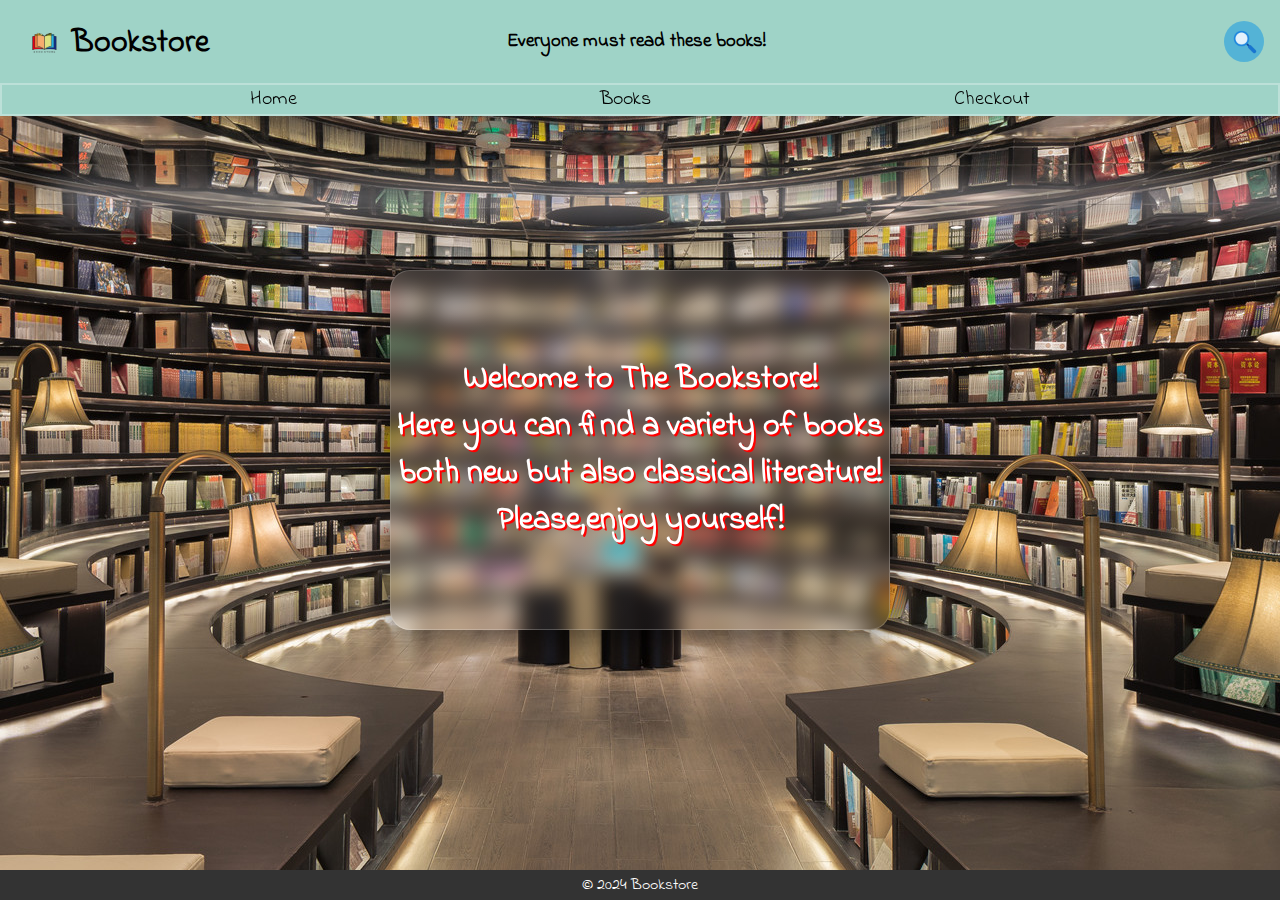
<file: home page/index.html>
<!DOCTYPE html>
<html lang="en">
  <head>
    <meta charset="UTF-8" />
    <meta name="viewport" content="width=device-width, initial-scale=1.0" />
    <title>The Bookstore</title>
    <link rel="preconnect" href="https://fonts.googleapis.com" />
    <link rel="preconnect" href="https://fonts.gstatic.com" crossorigin />
    <link
      href="https://fonts.googleapis.com/css2?family=Indie+Flower&display=swap"
      rel="stylesheet"
    />
    <link rel="stylesheet" href="./styles.css" />
  </head>
  <body>
    <!-- Header -->
  <header>
      <h1><button id="logo-btn"><img id="logo-img" src="/images/logo.png" alt="logo-img"></button><span>Bookstore</span></h1>
      <h3 id="moto">Everyone must read these books!</h3>
      <label for="search-book">
        <input type="search" id="search-book">
        <img id="search-img" src="/images/search-icon.png">
      </label>
    </hr>
  </header>
  <!-- NavBar-->
  <section id="navbar">
    <nav class="nav-bar" >
    <ul class="nav-links" id="nav-links">
      <li><a href="./index.html">Home</a></li>
      <li><a href="/products page/index1.html">Books</a></li>
      <li><a href="/checkout page/checkout.html">Checkout</a></li>
    </ul>
  </nav>
</section>
<!-- Welcoming Message -->
  <div id="message"><h1>Welcome to The Bookstore!<br>Here you can find a variety of books <br> both new but also classical literature!<br> Please,enjoy yourself!</h1></div>
  <!-- Footer -->
    <footer>
      <p>&copy; 2024  Bookstore</p>
    </footer>
    <script type="module" src="./script.js"></script>
  </body>
</html>
</file>
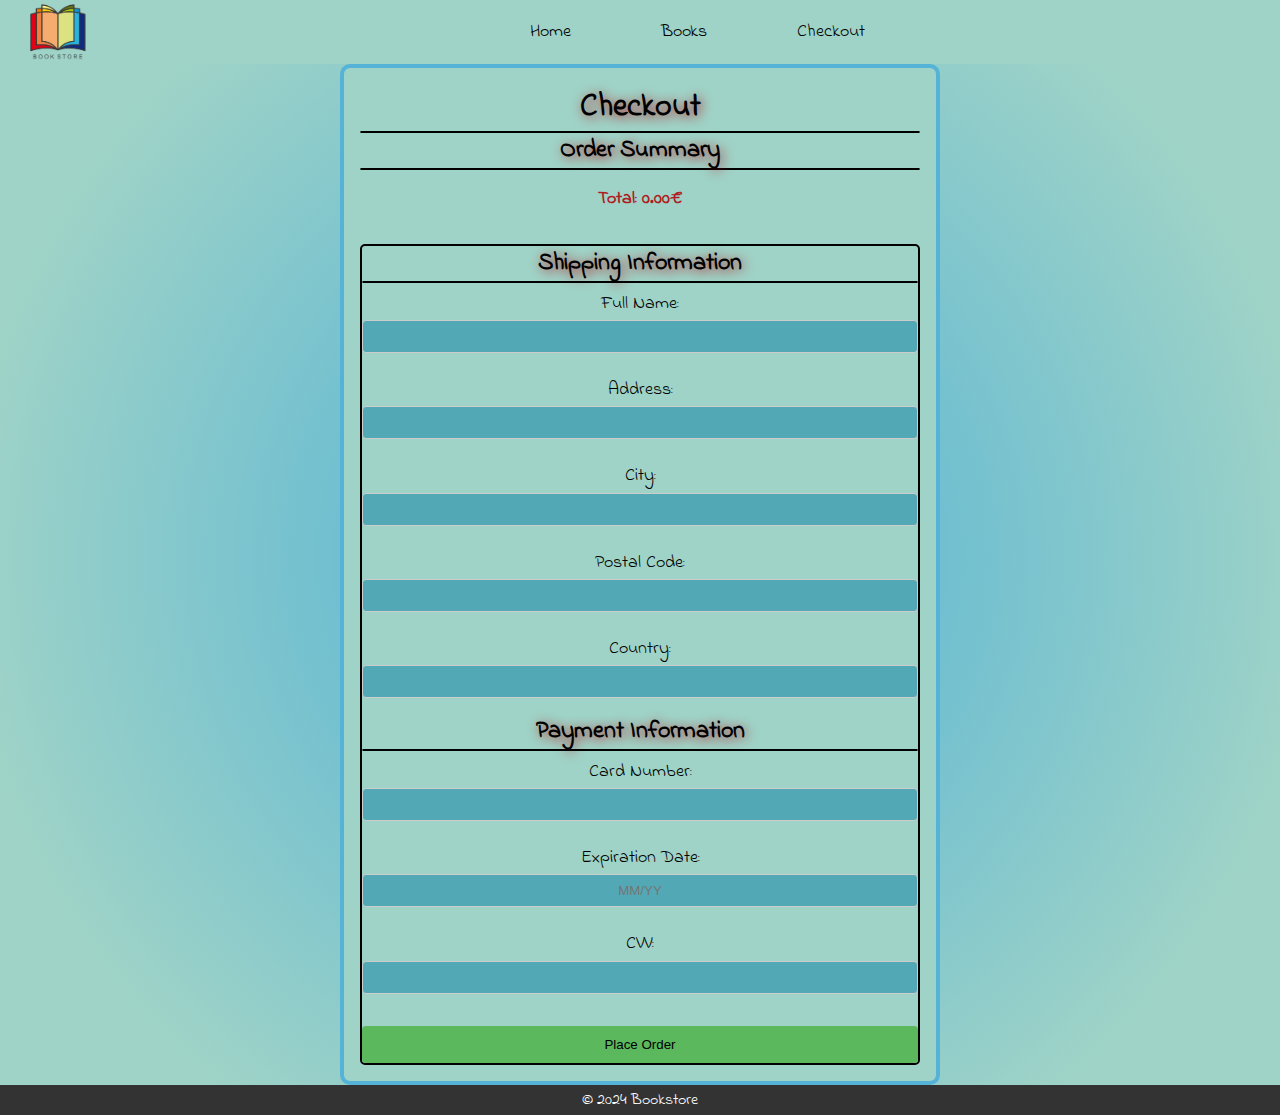
<file: checkout page/checkout.html>
<!DOCTYPE html>
<html lang="en">
  <head>
    <meta charset="UTF-8" />
    <meta name="viewport" content="width=device-width, initial-scale=1.0" />
    <link rel="preconnect" href="https://fonts.googleapis.com" />
    <link rel="preconnect" href="https://fonts.gstatic.com" crossorigin />
    <link
      href="https://fonts.googleapis.com/css2?family=Indie+Flower&display=swap"
      rel="stylesheet"
    />
    <link rel="stylesheet" href="stylescheck.css" />
    <title>Checkout Page</title>
  </head>
  <body>
    <!-- Header -->
    <header>
      <div><img id="logo-img" src="/images/logo.png" alt="logo-img" /></div>
      <div>
        <nav class="nav-bar">
          <ul class="nav-links">
            <li><a href="/home page/index.html">Home</a></li>
            <li><a href="/products page/index1.html">Books</a></li>
            <li><a href="#">Checkout</a></li>
          </ul>
        </nav>
      </div>
      <div></div>
    </header>

    <!-- Checkout Form -->
    <main>
      <h1>Checkout</h1>
      <hr />
      <div id="checkout-summary">
        <h2>Order Summary</h2>
        <hr />
        <ul id="checkout-items"></ul>
        <p class="total">Total: <span id="checkout-total">0.00</span>€</p>
      </div>

      <form id="checkout-form">
        <h2>Shipping Information</h2>
        <hr />
        <label for="full-name">Full Name:</label>
        <input type="text" id="full-name" required />

        <label for="address">Address:</label>
        <input type="text" id="address" required />

        <label for="city">City:</label>
        <input type="text" id="city" required />

        <label for="postal-code">Postal Code:</label>
        <input type="number" id="postal-code" required />

        <label for="country">Country:</label>
        <input type="text" id="country" required />

        <h2>Payment Information</h2>
        <hr />
        <label for="card-number">Card Number:</label>
        <input type="text" id="card-number" required />

        <label for="expiration-date">Expiration Date:</label>
        <input type="text" id="expiration-date" placeholder="MM/YY" required />

        <label for="cvv">CVV:</label>
        <input type="text" id="cvv" required />

        <button type="submit">Place Order</button>
      </form>
    </main>

    <!-- Footer -->
    <footer>
      <p>&copy; 2024 Bookstore</p>
    </footer>

    <script src="checkoutscript.js"></script>
  </body>
</html>
</file>
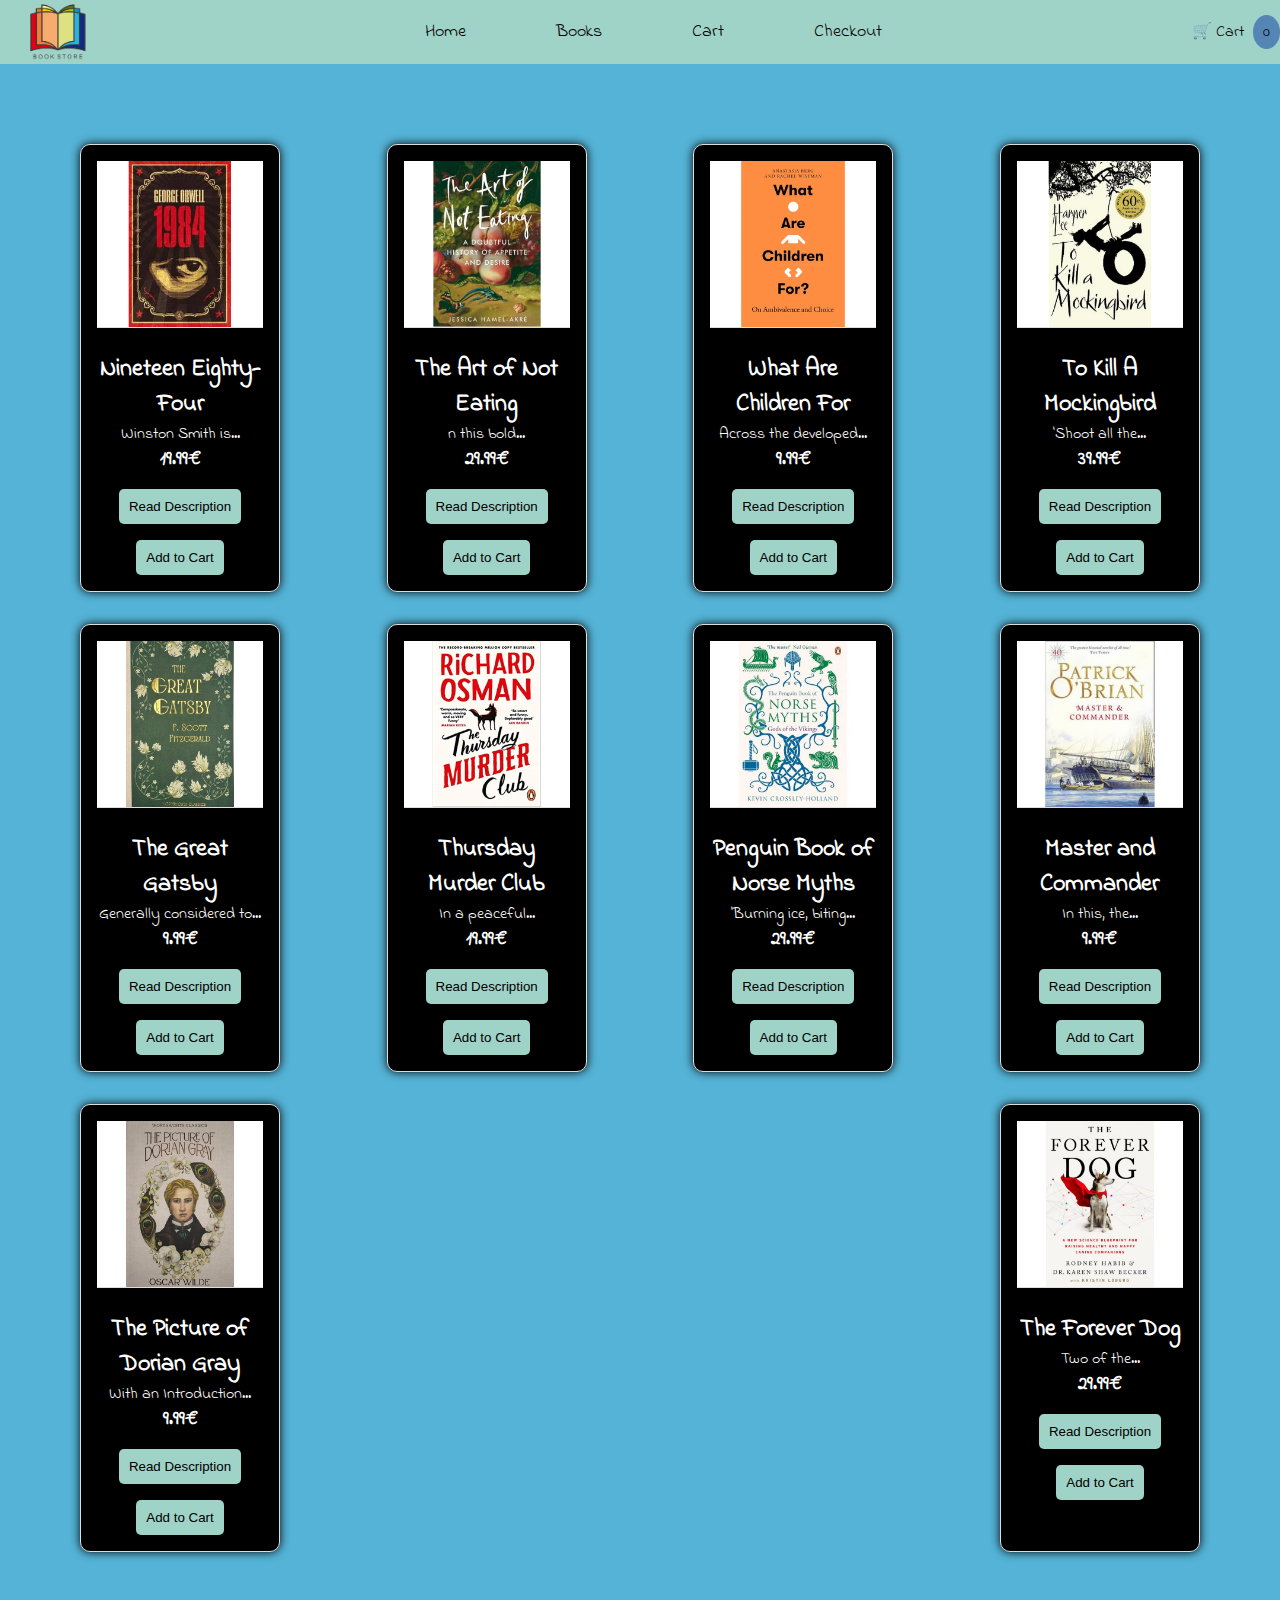
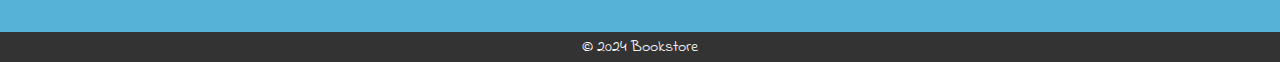
<file: products page/index1.html>
<!DOCTYPE html>
<html lang="en">
  <head>
    <meta charset="UTF-8" />
    <meta name="viewport" content="width=device-width, initial-scale=1.0" />
    <link rel="preconnect" href="https://fonts.googleapis.com" />
    <link rel="preconnect" href="https://fonts.gstatic.com" crossorigin />
    <link
      href="https://fonts.googleapis.com/css2?family=Indie+Flower&display=swap"
      rel="stylesheet"
    />
    <link rel="stylesheet" href="./styles1.css" />
    <title>Books Page</title>
  </head>
  <body>
    <!--Header-->
    <header>
      <div><img id="logo-img" src="/images/logo.png" alt="logo-img" /></div>
      <div>
        <nav class="nav-bar">
          <ul class="nav-links" id="nav-links">
            <li><a href="/home page/index.html">Home</a></li>
            <li><a href="/products page/index1.html">Books</a></li>
            <li>
              <a href="#" id="viewCart">Cart</a>
            </li>
            <li><a href="/checkout page/checkout.html">Checkout</a></li>
          </ul>
        </nav>
      </div>
      <div><span>🛒 Cart</span> <span id="cart-count">0</span></div>
    </header>
    <!--Books-->
    <main>
      <div class="books-list"></div>
    </main>
    <!--Description Modal-->
    <div id="description-modal" class="modal hidden">
      <div class="modal-content">
        <span class="close">&times;</span>
        <p id="modal-description"></p>
      </div>
    </div>
    <!--Cart Modal-->
    <div id="cart-modal" class="hidden">
      <div class="cart-content">
        <h2>Shopping Cart</h2>
        <ul id="cart-items"></ul>
        <p>Total: <span id="cart-total">0.00</span>€</p>
        <button id="checkout-button">
          <a href="/checkout page/checkout.html">Checkout</a>
        </button>
        <button id="close-cart">Close</button>
      </div>
    </div>
    <!-- Footer -->
    <footer>
      <p>&copy; 2024 Bookstore</p>
    </footer>
  </body>
  <script src="./script1.js" type="module"></script>
</html>
</file>
<file: home page/styles.css>
* {
  box-sizing: border-box;
  margin: 0;
  padding: 0;
}

body {
  display: flex;
  flex-direction: column;
  min-height: 100vh;
  background-image: url(/images/bookstore.jpg);
  background-position: center center;
  font-family: "Indie Flower", cursive;
  font-weight: 300;
  font-style: normal;
}
/*Header*/
header {
  background-color: #9fd3c7;
  color: #000000;
  padding: 1rem;
  margin-top: 0;
  display: flex;
  justify-content: space-between;
  align-items: center;
}
#logo-btn {
  position: relative;
  top: 0.5rem;
  background-color: #9fd3c7;
  border: none;
  margin: 0 0.2rem;
}
#logo-btn:hover {
  background-color: #000000;
  cursor: pointer;
}
#logo-img {
  background-color: #9fd3c7;
  width: 50px;
  height: 2.2rem;
}

#moto {
  position: relative;
  right: 5rem;
}

label {
  position: relative;
}
#search-book {
  background-color: #54b3d6;
  width: 0px;
  transition: width 1s, border-radius 1s;
  border-radius: 50%;
  border-color: transparent;
  outline: none;
  padding: 12px 20px 10px 16px;
  color: #54b3d6;
  cursor: pointer;
}
#search-book:focus {
  border-radius: 10%/20%;
  width: 100px;
  color: #000000;
}

#search-img {
  height: 30px;
  display: inline-block;
  position: absolute;
  right: 4px;
  top: 6px;
  transition: 0.4s;
}
#search-img:hover {
  cursor: pointer;
}
#search-book:focus + #search-img {
  opacity: 0;
}
/*NavBar*/
.nav-bar {
  display: flex;
  justify-content: space-around;
  align-items: center;
  background-color: #9fd3c7;
  backdrop-filter: blur(200px);
  box-shadow: 50px 100px 30px rgba(227, 228, 237, 0.4);
  border: 2px solid rgba(255, 255, 255, 0.3);
  padding: 0 20px;
}

.nav-links {
  list-style: none;
  display: flex;
  justify-content: space-between;
  width: 100%;
  max-width: 800px;
}

.nav-links li {
  margin: 0 10px;
}

.nav-links li a {
  color: rgb(0, 0, 0);
  text-decoration: none;
  font-size: 20px;
  box-shadow: inset 0 0 0 0 #79c2d0;
  margin: 0 -0.25rem;
  padding: 0 0.25rem;
  transition: color 0.4s ease-in-out, box-shadow 0.4s ease-in-out;
}

.nav-links li a:hover {
  box-shadow: inset 100px 0 0 0 #54b3d6;
  color: white;
  background-color: #000000;
  border-radius: 7px;
}

/*Welcoming Message*/
#message {
  color: #ffffff;
  text-shadow: 2px 2px red;
  display: flex;
  justify-content: center;
  align-items: center;
  height: 40vh;
  width: 500px;
  text-align: center;
  background: linear-gradient(
    135deg,
    rgba(255, 255, 255, 0.1),
    rgba(255, 255, 255, 0)
  );
  backdrop-filter: blur(10px);
  border-radius: 20px;
  border: 1px solid rgba(255, 255, 255, 0.18);
  box-shadow: 0 8px 32px 0 rgba(0, 0, 0, 0.5);
  position: absolute;
  top: 50%;
  left: 50%;
  transform: translate(-50%, -50%);
}

/*Footer*/
footer {
  background-color: #333;
  color: #fff;
  text-align: center;
  padding: 0.2rem;
  margin-top: auto;
}

.hidden {
  display: none;
}
/* Media Queries */
@media (max-width: 830px) {
  #moto {
    position: relative;
    right: 1rem;
  }
}

@media (max-width: 500px) {
  header {
    flex-direction: column;
    align-items: center;
  }

  #moto {
    right: 0;
    text-align: center;
    margin-top: 10px;
  }

  #logo-img {
    width: 40px;
    height: 2rem;
  }

  #message {
    width: 90%;
    height: auto;
    top: 300px;
    left: 20px;
    transform: none;
  }
}
</file>
<file: checkout page/stylescheck.css>
* {
  box-sizing: border-box;
  margin: 0;
  padding: 0;
}
body {
  background: rgb(84, 179, 214);
  background: radial-gradient(
    circle,
    rgba(84, 179, 214, 1) 8%,
    rgba(159, 211, 199, 1) 80%
  );
  font-family: "Indie Flower", cursive;
  font-weight: 300;
  font-style: normal;
}

/*Header*/
header {
  display: flex;
  justify-content: space-between;
  align-items: center;
  background-color: #9fd3c7;
  height: 4rem;
  position: sticky;
  top: 0%;
}
#logo-img {
  height: 6rem;
}
.nav-links {
  display: flex;
  justify-content: center;
  align-items: center;
}
.nav-links li {
  list-style: none;
  margin: 0 45px;
}

.nav-links li a {
  text-decoration: none;
  color: black;
  font-size: 18px;
  transition: color 0.4s ease;
}

.nav-links li a:hover {
  color: #54b3d6;
  text-decoration: underline;
}
/*form*/
main {
  padding: 1rem;
  max-width: 600px;
  margin: 0 auto;
  background-color: #9fd3c7;
  text-align: center;
  border: 4px solid #54b3d6;
  border-radius: 10px;
}
hr {
  border: 1px solid rgb(0, 0, 0);
  border-radius: 5px;
}
main h1,
h2 {
  text-shadow: 2px 2px 12px #b01c23;
}

form {
  display: flex;
  flex-direction: column;
  border: 2px solid black;
  border-radius: 5px;
}

label {
  margin: 0.5rem 0 0.2rem;
  font-size: 18px;
}

input {
  padding: 0.5rem;
  margin-bottom: 1rem;
  text-align: center;
  border: 1px solid #ccc;
  border-radius: 4px;
  background-color: #53a8b6;
}

button {
  background-color: #5cb85c;
  color: rgb(0, 0, 0);
  padding: 0.7rem;
  border: none;
  border-radius: 4px;
  cursor: pointer;
  margin-top: 1rem;
}

button:hover {
  background-color: #b01c23;
  color: #fff;
}
/*Checkout*/
#checkout-summary {
  margin-bottom: 2rem;
}

#checkout-items {
  list-style-type: none;
  padding: 0;
  margin: 0 0 1rem 0;
}

#checkout-items li {
  margin-bottom: 0.5rem;
}
.total {
  font-size: 18px;
  font-weight: bold;
  color: #b01c23;
}

/*Footer*/
footer {
  background-color: #333;
  color: #fff;
  text-align: center;
  padding: 0.2rem;
  margin-bottom: 0;
}

.hidden {
  display: none;
}
/*Media Queries*/
@media (max-width: 600px) {
  .nav-links {
    position: relative;
    right: 30px;
  }
}
</file>
<file: products page/styles1.css>
* {
  box-sizing: border-box;
  margin: 0;
  padding: 0;
}
body {
  background-color: #54b3d6;
  font-family: "Indie Flower", cursive;
  font-weight: 300;
  font-style: normal;
}

/*Header*/
header {
  display: flex;
  justify-content: space-between;
  align-items: center;
  background-color: #9fd3c7;
  height: 4rem;
  position: sticky;
  top: 0%;
}
#logo-img {
  height: 6rem;
}
.nav-links {
  display: flex;
  justify-content: center;
  align-items: center;
}
.nav-links li {
  list-style: none;
  margin: 0 45px;
}

.nav-links li a {
  text-decoration: none;
  color: black;
  font-size: 18px;
  transition: color 0.4s ease;
}

.nav-links li a:hover {
  color: #54b3d6;
  text-decoration: underline;
}
/*Books*/
.books-list {
  display: flex;
  flex-wrap: wrap;
  justify-content: space-between;
  padding: 4rem;
}

.book-item {
  background-color: #000000;
  color: #fff;
  border: 1px solid #ddd;
  border-radius: 10px;
  padding: 1rem;
  margin: 1rem;
  width: 200px;
  text-align: center;
  box-shadow: 0px 0px 10px rgba(0, 0, 0, 1);
}
.book-item:hover {
  cursor: pointer;
  transform: scale(1.3, 1.3);
  transition: ease-in-out 0.2s;
}

.book-item img {
  max-width: 100%;
  height: auto;
  border-bottom: 1px solid #ddd;
  margin-bottom: 1rem;
}

.book-item button {
  background-color: #9fd3c7;
  color: rgb(0, 0, 0);
  border: none;
  padding: 10px;
  cursor: pointer;
  border-radius: 5px;
  margin-top: 1rem;
}

.book-item button:hover {
  background-color: #54b3d6;
}
/* Description Modal*/
.modal {
  display: none;
  position: fixed;
  z-index: 1;
  left: 0;
  top: 0;
  width: 100%;
  height: 100%;
  overflow: auto;
  background-color: rgba(0, 0, 0, 0.5);
  padding-top: 60px;
}

/* Modal Content */
.modal-content {
  background-color: #9fd3c7;
  font-size: 20px;
  margin: 5% auto;
  padding: 20px;
  border: 5px solid #000000;
  width: 50%;
}

.close {
  color: #000000;
  float: right;
  font-size: 48px;
  font-weight: bold;
  position: relative;
  bottom: 45px;
  left: 20px;
}
.close:hover,
.close:focus {
  cursor: pointer;
}

/*Cart Modal*/
#cart {
  display: flex;
  align-items: center;
}

#cart-count {
  margin-left: 5px;
  background-color: #5585b5;
  color: #000000;
  padding: 5px 10px;
  border-radius: 50%;
}

#cart-modal {
  display: flex;
  justify-content: center;
  align-items: center;
  position: fixed;
  top: 0;
  left: 0;
  width: 100%;
  height: 100%;
  background-color: rgba(0, 0, 0, 0.5);
  display: none;
}

.cart-content {
  background-color: #9fd3c7;
  padding: 2rem;
  border-radius: 10px;
  position: relative;
  top: 25%;
  left: 40%;
  width: 400px;
  text-align: center;
  max-height: 75%;
  overflow-y: auto;
}
#cart-items li {
  list-style: square;
}
#checkout-button a {
  text-decoration: none;
}
#checkout-button:hover {
  background-color: #9fd3c7;
}
#close-cart:hover {
  cursor: pointer;
  background-color: red;
}
.remove-book {
  background-color: #000000;
  width: fit-content;
  height: 20px;
  position: absolute;
  right: 10%;
}
.remove-book:hover {
  cursor: pointer;
  background-color: aliceblue;
}
/*Footer*/
footer {
  background-color: #333;
  color: #fff;
  text-align: center;
  padding: 0.2rem;
  margin-bottom: 0;
}

.hidden {
  display: none;
}

/* Media Queries*/
@media (max-width: 768px) {
  header {
    flex-direction: column;
    height: fit-content;
  }

  #logo-img {
    height: 3rem;
  }

  .nav-links {
    flex-direction: column;
    align-items: flex-start;
  }

  .nav-links li {
    margin: 10px 0;
  }

  .nav-links li a {
    font-size: 14px;
  }
  #cart-count {
    display: inline-block;
    height: 30px;
  }
}

@media (max-width: 480px) {
  #logo-img {
    height: 2rem;
  }

  .nav-links {
    flex-direction: column;
    align-items: center;
  }
}

@media (max-width: 600px) {
  .books-list {
    flex-direction: column;
    align-items: center;
  }

  .book-item {
    width: 50%;
    max-width: 300px;
  }
  .book-item:hover {
    transform: scale(1.1, 1.1);
  }
  .cart-content {
    position: relative;
    top: 25%;
    left: 25%;
    width: 250px;
  }
}
</file>
